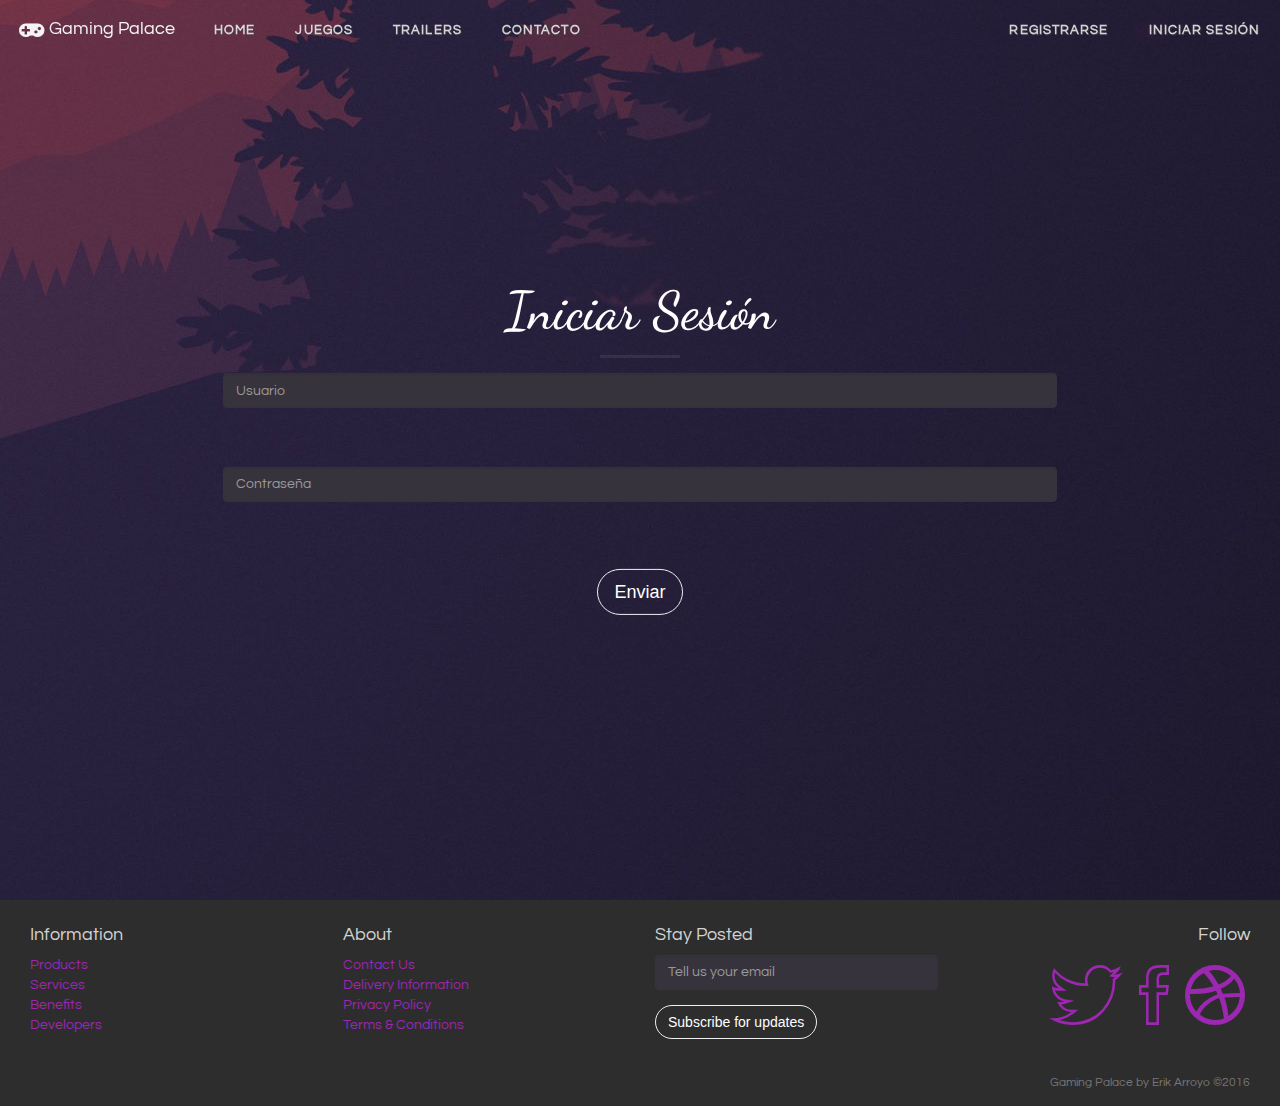
<file: login.html>
<!DOCTYPE html>
<html>
  <head>
    <meta charset="utf-8">
    <title>Gaming Palace</title>
    <meta name="description" content="This is a free Bootstrap landing page theme created for BootstrapZero. Feature video background and one page design." />
    <meta name="viewport" content="width=device-width, initial-scale=1.0">
    <meta name="generator" content="Codeply">
    <link rel="stylesheet" href="./css/bootstrap.min.css" />
    <link rel="stylesheet" href="./css/animate.min.css" />
    <link rel="stylesheet" href="./css/ionicons.min.css" />
    <link rel="stylesheet" href="./css/styles.css" />
    <link rel="stylesheet" href="https://maxcdn.bootstrapcdn.com/font-awesome/4.7.0/css/font-awesome.min.css" />

  </head>
  <body>
    <nav id="topNav" class="navbar navbar-default navbar-fixed-top">
        <div class="container-fluid">
            <div class="navbar-header">
                <button type="button" class="navbar-toggle collapsed" data-toggle="collapse" data-target="#bs-navbar">
                    <span class="sr-only">Toggle navigation</span>
                    <span class="icon-bar"></span>
                    <span class="icon-bar"></span>
                    <span class="icon-bar"></span>
                </button>
                <a class="navbar-brand page-scroll" href="#first"><i class="fa fa-gamepad fa-lg" aria-hidden="true"></i> Gaming Palace </a>
            </div>
            <div class="navbar-collapse collapse" id="bs-navbar">
                <ul class="nav navbar-nav">
                    <li>
                        <a class="page-scroll" href="./index.php">HOME</a>
                    </li>
                    <li>
                        <a class="page-scroll" href="./index.php#two">JUEGOS</a>
                    </li>
                    <li>
                        <a class="page-scroll" href="./index.php#three">TRAILERS</a>
                    </li>
                    <li>
                        <a class="page-scroll" href="./index.php#last">CONTACTO</a>
                    </li>
                </ul>
                <ul class="nav navbar-nav navbar-right">
                    <li>
                        <a class="page-scroll" data-toggle="modal" title="Sign in" href="./register.html">Registrarse</a>
                    </li>
                    <li>
                        <a class="page-scroll" data-toggle="modal" title="Log in" href="./login.html">Iniciar Sesión</a>
                    </li>
                </ul>
            </div>
        </div>
    </nav>
    <header id="first">
        <div class="header-content">
            <div class="inner">
                <h1 class="cursive">Iniciar Sesión<h1>
                <hr>
                <div class="col-lg-10 col-lg-offset-1 text-center">
                    <form action="login.php" name="iniciosesion" class="contact-form row">
                        <div>
                            <input type="text" name="user" class="form-control" placeholder="Usuario">
                          </br>
                        </div>
                        <div>
                            <input type="password" name="password" class="form-control" placeholder="Contraseña">
                            <br>
                        </div>
                        <button type="submit" class="btn btn-primary btn-lg" name="button">Enviar</button>
                      </div>
            </div>
        </div>
        <video autoplay="" loop="" class="fillWidth fadeIn wow collapse in" data-wow-delay="0.5s" poster="./img/wallpaper.jpg" id="video-background">
        <!--  <source src="" type="./video/mp4">Your browser does not support the video tag. I suggest you upgrade your browser. -->
        </video>
    </header>
    <footer id="footer">
        <div class="container-fluid">
            <div class="row">
                <div class="col-xs-6 col-sm-3 column">
                    <h4>Information</h4>
                    <ul class="list-unstyled">
                        <li><a href="">Products</a></li>
                        <li><a href="">Services</a></li>
                        <li><a href="">Benefits</a></li>
                        <li><a href="">Developers</a></li>
                    </ul>
                </div>
                <div class="col-xs-6 col-sm-3 column">
                    <h4>About</h4>
                    <ul class="list-unstyled">
                        <li><a href="#">Contact Us</a></li>
                        <li><a href="#">Delivery Information</a></li>
                        <li><a href="#">Privacy Policy</a></li>
                        <li><a href="#">Terms &amp; Conditions</a></li>
                    </ul>
                </div>
                <div class="col-xs-12 col-sm-3 column">
                    <h4>Stay Posted</h4>
                    <form>
                        <div class="form-group">
                          <input type="text" class="form-control" title="No spam, we promise!" placeholder="Tell us your email">
                        </div>
                        <div class="form-group">
                          <button class="btn btn-primary" data-toggle="modal" data-target="#alertModal" type="button">Subscribe for updates</button>
                        </div>
                    </form>
                </div>
                <div class="col-xs-12 col-sm-3 text-right">
                    <h4>Follow</h4>
                    <ul class="list-inline">
                      <li><a rel="nofollow" href="" title="Twitter"><i class="icon-lg ion-social-twitter-outline"></i></a>&nbsp;</li>
                      <li><a rel="nofollow" href="" title="Facebook"><i class="icon-lg ion-social-facebook-outline"></i></a>&nbsp;</li>
                      <li><a rel="nofollow" href="" title="Dribble"><i class="icon-lg ion-social-dribbble-outline"></i></a></li>
                    </ul>
                </div>
            </div>
            <br/>
            <span class="pull-right text-muted small">Gaming Palace by Erik Arroyo </a> ©2016 </span>
        </div>
    </footer>


    <!--scripts loaded here -->
    <script src="./js/jquery.min.js"></script>
    <script src="./js/bootstrap.min.js"></script>
    <script src="./js/jquery.easing.min.js"></script>
    <script src="./js/wow.js"></script>
    <script src="./js/scripts.js"></script>
  </body>
</html>
</file>
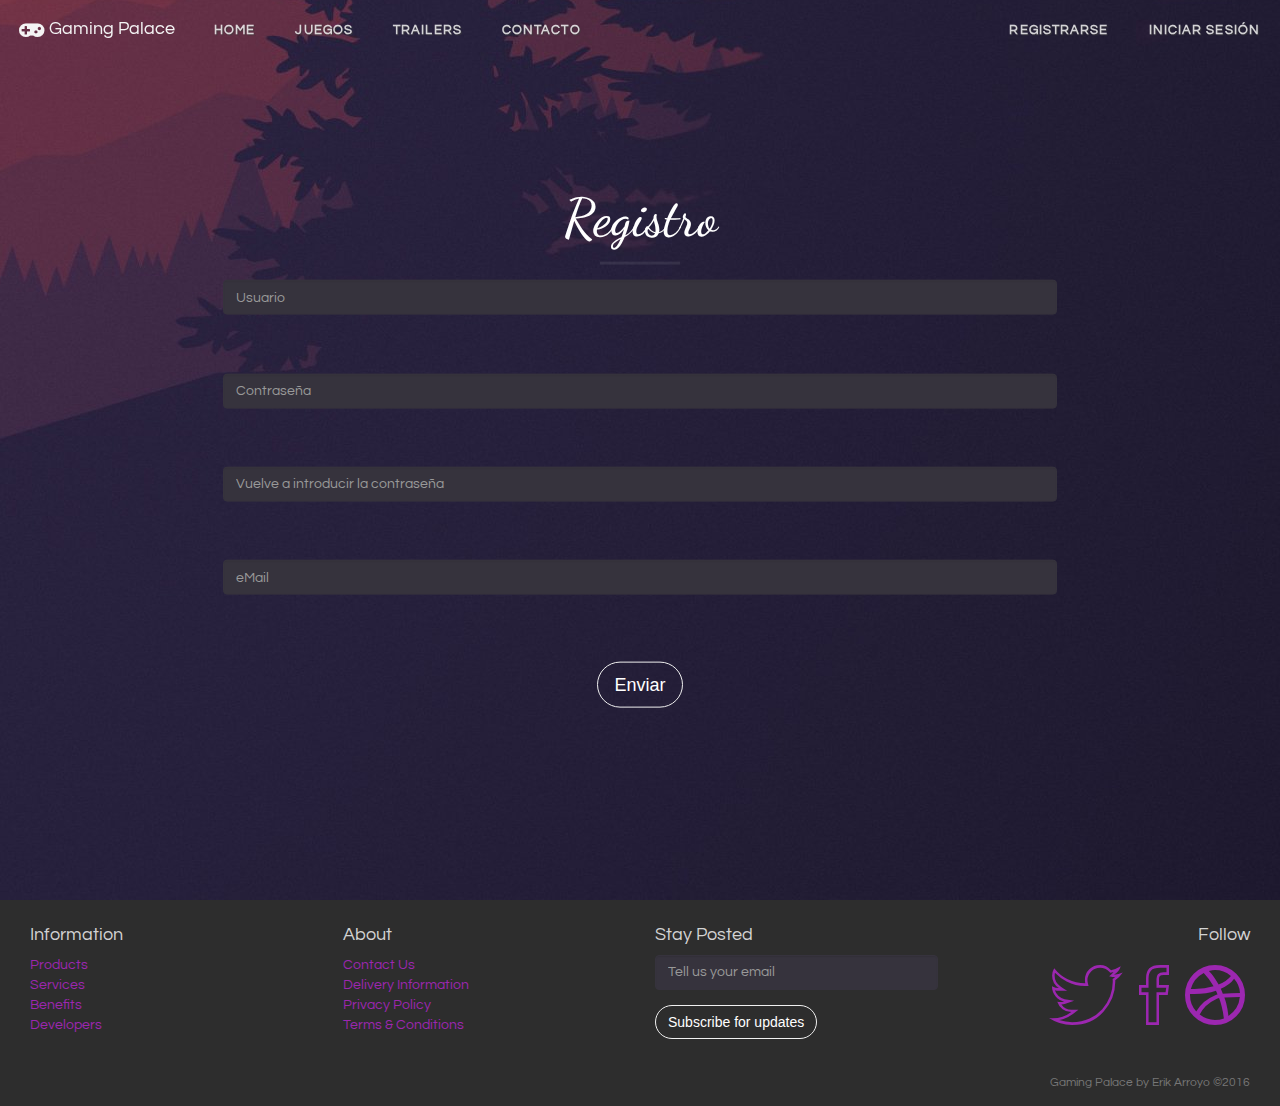
<file: register.html>
<!DOCTYPE html>
<html>
<head>
  <meta charset="utf-8">
  <title>Gaming Palace</title>
  <meta name="description" content="This is a free Bootstrap landing page theme created for BootstrapZero. Feature video background and one page design." />
  <meta name="viewport" content="width=device-width, initial-scale=1.0">
  <meta name="generator" content="Codeply">
  <link rel="stylesheet" href="./css/bootstrap.min.css" />
  <link rel="stylesheet" href="./css/animate.min.css" />
  <link rel="stylesheet" href="./css/ionicons.min.css" />
  <link rel="stylesheet" href="./css/styles.css" />
  <link rel="stylesheet" href="https://maxcdn.bootstrapcdn.com/font-awesome/4.7.0/css/font-awesome.min.css" />
  <script >
  function ComprobarClave(){
    clave1 = document.registro.password.value
    clave2 = document.registro.password2.value

    if (clave1 == clave2){
      alert("Se ha creado el usuario")
    }else{
      alert("Las contraseñas no coinciden. Vuelve a introducir los datos.")

    }
  }
  </script>
</head>
<body>
  <nav id="topNav" class="navbar navbar-default navbar-fixed-top">
    <div class="container-fluid">
      <div class="navbar-header">
        <button type="button" class="navbar-toggle collapsed" data-toggle="collapse" data-target="#bs-navbar">
          <span class="sr-only">Toggle navigation</span>
          <span class="icon-bar"></span>
          <span class="icon-bar"></span>
          <span class="icon-bar"></span>
        </button>
        <a class="navbar-brand page-scroll" href="#first"><i class="fa fa-gamepad fa-lg" aria-hidden="true"></i> Gaming Palace </a>
      </div>
      <div class="navbar-collapse collapse" id="bs-navbar">
        <ul class="nav navbar-nav">
          <li>
            <a class="page-scroll" href="./index.php">HOME</a>
          </li>
          <li>
            <a class="page-scroll" href="./index.php#two">JUEGOS</a>
          </li>
          <li>
            <a class="page-scroll" href="#three">TRAILERS</a>
          </li>
          <li>
            <a class="page-scroll" href="#last">CONTACTO</a>
          </li>
        </ul>
        <ul class="nav navbar-nav navbar-right">
          <li>
            <a class="page-scroll" data-toggle="modal" title="Sign in" href="#aboutModal">Registrarse</a>
          </li>
          <li>
            <a class="page-scroll" data-toggle="modal" title="Log in" href="./login.html">Iniciar Sesión</a>
          </li>
        </ul>
      </div>
    </div>
  </nav>
  <header id="first">
    <div class="header-content">
      <div class="inner">
        <h1 class="cursive">Registro  <h1>
          <hr>
          <div class="col-lg-10 col-lg-offset-1 text-center">
            <form action="registro.php" name="registro" class="register-form row">
              <div>
                <input type="text" class="form-control" name="user" placeholder="Usuario">
              </br>
            </div>
            <div>
              <input type="password" class="form-control" name="password" placeholder="Contraseña">
              <br>
              <input type="password" class="form-control" name="password2" placeholder="Vuelve a introducir la contraseña">
              <br>
            </div>
            <div>
              <input type="text" class="form-control" name="mail" placeholder="eMail">
              <br>
            </div>
            <button type="submit" onclick="ComprobarClave()" class="btn btn-primary btn-lg">Enviar</button>
          </div>
        </div>
      </div>
      <video autoplay="" loop="" class="fillWidth fadeIn wow collapse in" data-wow-delay="0.5s" poster="./img/wallpaper.jpg" id="video-background">
        <source src="" type="./video/mp4">Your browser does not support the video tag. I suggest you upgrade your browser.
        </video>
      </header>
      <footer id="footer">
        <div class="container-fluid">
          <div class="row">
            <div class="col-xs-6 col-sm-3 column">
              <h4>Information</h4>
              <ul class="list-unstyled">
                <li><a href="">Products</a></li>
                <li><a href="">Services</a></li>
                <li><a href="">Benefits</a></li>
                <li><a href="">Developers</a></li>
              </ul>
            </div>
            <div class="col-xs-6 col-sm-3 column">
              <h4>About</h4>
              <ul class="list-unstyled">
                <li><a href="#">Contact Us</a></li>
                <li><a href="#">Delivery Information</a></li>
                <li><a href="#">Privacy Policy</a></li>
                <li><a href="#">Terms &amp; Conditions</a></li>
              </ul>
            </div>
            <div class="col-xs-12 col-sm-3 column">
              <h4>Stay Posted</h4>
              <form>
                <div class="form-group">
                  <input type="text" class="form-control" title="No spam, we promise!" placeholder="Tell us your email">
                </div>
                <div class="form-group">
                  <button class="btn btn-primary" data-toggle="modal" data-target="#alertModal" type="button">Subscribe for updates</button>
                </div>
              </form>
            </div>
            <div class="col-xs-12 col-sm-3 text-right">
              <h4>Follow</h4>
              <ul class="list-inline">
                <li><a rel="nofollow" href="" title="Twitter"><i class="icon-lg ion-social-twitter-outline"></i></a>&nbsp;</li>
                <li><a rel="nofollow" href="" title="Facebook"><i class="icon-lg ion-social-facebook-outline"></i></a>&nbsp;</li>
                <li><a rel="nofollow" href="" title="Dribble"><i class="icon-lg ion-social-dribbble-outline"></i></a></li>
              </ul>
            </div>
          </div>
          <br/>
          <span class="pull-right text-muted small">Gaming Palace by Erik Arroyo </a> ©2016 </span>
        </div>
      </footer>


      <!--scripts loaded here -->
      <script src="./js/jquery.min.js"></script>
      <script src="./js/bootstrap.min.js"></script>
      <script src="./js/jquery.easing.min.js"></script>
      <script src="./js/wow.js"></script>
      <script src="./js/scripts.js"></script>
    </body>
    </html>
</file>
<file: css/styles.css>
/*

Landing Zero theme - A free landing page theme from BootstrapZero
http://www.bootstrapzero.com

*/

@import url(https://fonts.googleapis.com/css?family=Questrial);
@import url(http://fonts.googleapis.com/css?family=Dancing+Script:700);

.spoiler{
     display:none;
}

html,
body {
    width: 100%;
    height: 100%;
}

body {
    font-family: 'Questrial','Helvetica Neue',Arial,sans-serif;
    background-color: #282828;
    color: #d3d3d3;
    webkit-tap-highlight-color: #222;
}

hr {
    max-width: 80px;
    border-width: 3px;
    opacity: 0.09;
    margin-top: 15px;
    margin-bottom: 15px;
}

hr.light {
    border-color: #fff;
}

a {
    color: #9c27b0;
    -webkit-transition: all .35s;
    -moz-transition: all .35s;
    transition: all .35s;
}

a:hover,
a:focus {
    color: #9c27c1;
    outline: 0;
}

h1,h2,h3,h4,h5,h6 {
    font-family: 'Questrial','Helvetica Neue',Arial,sans-serif;
}

p {
    font-size: 17px;
    line-height: 1.7;
    margin-bottom: 20px;
}

.wide-space {
    letter-spacing: 1.6px;
}

.icon-lg {
    font-size: 50px;
    line-height: 18px;
}

.bg-primary {
    background-color: #333;
}

.bg-dark {
    color: #eee;
    background-color: #222;
}

.cursive {
    font-family: 'Dancing Script', cursive;
    text-transform: none;
}

.text-faded {
    color: rgba(245,245,245,0.7);
}

.text-dark {
    color: #111;
}

.text-primary {
    color: #9c27b0;
}

.modal-content {
    background-color: #1d1d1d;
}

section {
    padding: 70px 0;
}

aside {
    padding: 50px 0;
}

footer {
    padding: 15px;
}

.no-padding {
    padding: 0;
}

.navbar-default {
    border-color: rgba(35,35,35,.05);
    font-family: 'Questrial','Helvetica Neue',Arial,sans-serif;
    background-color: #222;
    -webkit-transition: all .4s;
    -moz-transition: all .4s;
    transition: all .4s;
}

.navbar-header > .navbar-brand {
    font-family: 'Questrial','Helvetica Neue',Arial,sans-serif;
    color: #9c27b0;
    padding: 15px;
    -webkit-transition: padding .2s ease-in;
    -moz-transition: padding .2s ease-in;
    transition: padding .2s ease-in;
}

.navbar-header > .navbar-brand:hover,
.navbar-header > .navbar-brand:focus {
    color: #8b27b0;
}

.navbar-default .navbar-toggle:focus, .navbar-default .navbar-toggle:hover {
    background-color: #181818;
}
.navbar-default .navbar-toggle, .navbar-default .navbar-collapse {
    border-color: transparent;
}

.navbar-default .nav > li>a,
.navbar-default .nav>li>a:focus {
    text-transform: uppercase;
    font-size: 13px;
    font-weight: 700;
    color: #eee;
}

.navbar-default .nav > li>a:hover,
.navbar-default .nav>li>a:focus:hover {
    color: #9c27b0;
}

.navbar-default .nav > li.active>a,
.navbar-default .nav>li.active>a:focus {
    color: #9c27b0 !important;
    background-color: transparent;
}

.navbar-default .nav > li.active>a:hover,
.navbar-default .nav>li.active>a:focus:hover
{
    background-color: transparent;
}


@media(min-width:768px) {
    .navbar-default {
        border-color: transparent;
        background-color: transparent;
        min-height: 60px;
    }

    .navbar-header > .navbar-brand {
        color: rgba(255,255,255,0.7);
        padding: 19px;
    }

    .navbar-default .navbar-header .navbar-brand:hover,
    .navbar-default .navbar-header .navbar-brand:focus {
        color: #f4f4f4;
    }

    .navbar-default .nav > li>a,
    .navbar-default .nav>li>a:focus {
        color: rgba(255,255,255,0.8);
        padding: 20px;
        letter-spacing: 1.1px;
        text-shadow: 1px 1px 1px rgba(60,60,60,0.7);
    }

    .navbar-default .nav > li>a:hover,
    .navbar-default .nav>li>a:focus:hover {
        color: #fefefe;
    }

    .navbar-default.affix {
        border-color: rgba(34,34,34,.05);
        background-color: #222;
    }

    .navbar-default.affix .navbar-header .navbar-brand {
        font-size: 15px;
        color: #9c27b0;
        padding: 20px;
        letter-spacing: 1px;
    }

    .navbar-default.affix .navbar-header .navbar-brand:hover,
    .navbar-default.affix .navbar-header .navbar-brand:focus {
        color: #8b27b0;
    }

    .navbar-default.affix .nav > li>a,
    .navbar-default.affix .nav>li>a:focus {
        color: #ddd;
        text-shadow: 1px 1px 1px rgba(30,30,30,0.7);
    }

    .navbar-default.affix .nav > li>a:hover,
    .navbar-default.affix .nav>li>a:focus:hover {
        color: #9c27b0;
    }
}

header {
    position: relative;
    min-height: auto;
    text-align: center;
    color: #fff;
    width: 100%;
    background-color: rgb(35, 29, 55);
    -webkit-background-size: cover;
    -moz-background-size: cover;
    background-size: cover;
    -o-background-size: cover;
}

header .header-content {
    position: relative;
    width: 100%;
    padding: 100px 15px;
    text-align: center;
    z-index: 2;
}

header .header-content .inner h1 {
    margin-top: 0;
    margin-bottom: 0;
}

header .header-content .inner p {
    margin-bottom: 50px;
    font-size: 16px;
    font-weight: 300;
    color: rgba(255,255,255,0.7);
}

#video-background {
  position: absolute;
  right: 0;
  bottom: 0;
  min-width: 100%;
  min-height: 100%;
  width: auto;
  height: auto;
  z-index: 1;
}

#video-background.collapsing {
  display:none;
}

footer {
    background-color:#2d2d2d;
}

@media(min-width:768px) {
    .icon-lg {
        font-size: 80px;
    }

    header {
        min-height: 100%;
    }

    header .header-content {
        position: absolute;
        top: 50%;
        padding: 0 50px;
        -webkit-transform: translateY(-50%);
        -ms-transform: translateY(-50%);
        transform: translateY(-50%);
    }

    header .header-content .inner {
        margin-right: auto;
        margin-left: auto;
        max-width: 1000px;
    }

    header .header-content .inner h1 {
        font-size: 53px;
    }

    header .header-content .inner p {
        margin-right: auto;
        margin-left: auto;
        max-width: 80%;
        font-size: 18px;
    }

    section {
        min-height: 600px;
        padding: 100px 0;
    }

}

.form-control {
    display: block;
    width: 100%;
    height: 35px;
    padding: 6px 12px;
    font-size: 14px;
    line-height: 1.5;
    color: #eee;
    background-color: #36333d;
    background-image: none;
    border: 1px solid #36333d;
    border-radius: 4px;
    box-shadow: inset 0 1px 1px rgba(0, 0, 0, 0.075);
    transition: border-color ease-in-out .15s, box-shadow ease-in-out .15s;
}

.form-control:focus {
    color: #222;
    background-color: #ccc;
    box-shadow: none;
}

textarea {
    resize: none;
}

.margin-top-0 {
    margin-top: 0;
}

.feature {
    margin: 50px auto 0;
    max-width: 400px;
}

@media(min-width:992px) {
    .feature {
        margin: 20px auto 0;
    }
}

.feature p {
    margin-bottom: 0;
}

.call-to-action h2 {
    margin: 0 auto 20px;
}

.gallery-box {
    display: block;
    position: relative;
    margin: 0 auto;
    max-width: 650px;
    overflow:hidden;
}

.gallery-box .gallery-box-caption {
    display: block;
    position: absolute;
    bottom: 0;
    width: 100%;
    height: 100%;
    text-align: center;
    color: #fff;
    opacity: 0;
    background: rgba(44,44,44,.8);
    -webkit-transition: all .35s;
    -moz-transition: all .35s;
    transition: all .35s;
}

.gallery-box .gallery-box-caption .gallery-box-content {
    position: absolute;
    top: 50%;
    width: 100%;
    text-align: center;
    transform: translateY(-50%);
}

.gallery-box:hover .gallery-box-caption {
    opacity: 1;
}

.gallery-box:hover img {
    -webkit-transform: scale(1.1);
    -ms-transform: scale(1.1);
    transform: scale(1.1);
}

.gallery-box img {
    -webkit-transition: all 300ms ease-in-out;
    transition: all 300ms ease-in-out;
}

.no-gutter > [class*=col-] {
    padding-right: 0;
    padding-left: 0;
}

.btn-default {
    border-color: #fff;
    color: #222;
    background-color: #fff;
    -webkit-transition: all .35s;
    -moz-transition: all .35s;
    transition: all .35s;
}

.btn-default:hover,
.btn-default:focus,
.btn-default.focus,
.btn-default:active,
.btn-default.active,
.open > .dropdown-toggle.btn-default {
    border-color: #ededed;
    color: #222;
    background-color: #f2f2f2;
    opacity: 0.7;
}

.btn-default:active,
.btn-default.active,
.open > .dropdown-toggle.btn-default {
    background-image: none;
}

.btn-default.disabled,
.btn-default[disabled],
fieldset[disabled] .btn-default,
.btn-default.disabled:hover,
.btn-default[disabled]:hover,
fieldset[disabled] .btn-default:hover,
.btn-default.disabled:focus,
.btn-default[disabled]:focus,
fieldset[disabled] .btn-default:focus,
.btn-default.disabled.focus,
.btn-default[disabled].focus,
fieldset[disabled] .btn-default.focus,
.btn-default.disabled:active,
.btn-default[disabled]:active,
fieldset[disabled] .btn-default:active,
.btn-default.disabled.active,
.btn-default[disabled].active,
fieldset[disabled] .btn-default.active {
    border-color: #fff;
    background-color: #fff;
    opacity: 0.7;
}

.btn-default .badge {
    color: #fff;
    background-color: #222;
}

.btn.btn-primary {
    background-color: transparent;
    border:1px solid #f0f0f0;
    border-color:#f0f0f0;
    -webkit-transition: all .35s;
    -moz-transition: all .35s;
    transition: all .35s;
}

.btn.btn-primary:hover {
    opacity: 0.7;
}

.btn {
    border: 0;
    border-radius: 290px;
    font-family: 'Helvetica Neue',Arial,sans-serif;
}

.btn-xl {
    padding: 15px 30px;
    font-size: 20px;
}

::-moz-selection {
    text-shadow: none;
    color: #fff;
    background: #222;
}

::selection {
    text-shadow: none;
    color: #fff;
    background: #222;
}

img::selection {
    color: #fff;
    background: 0 0;
}

img::-moz-selection {
    color: #fff;
    background: 0 0;
}
</file>
